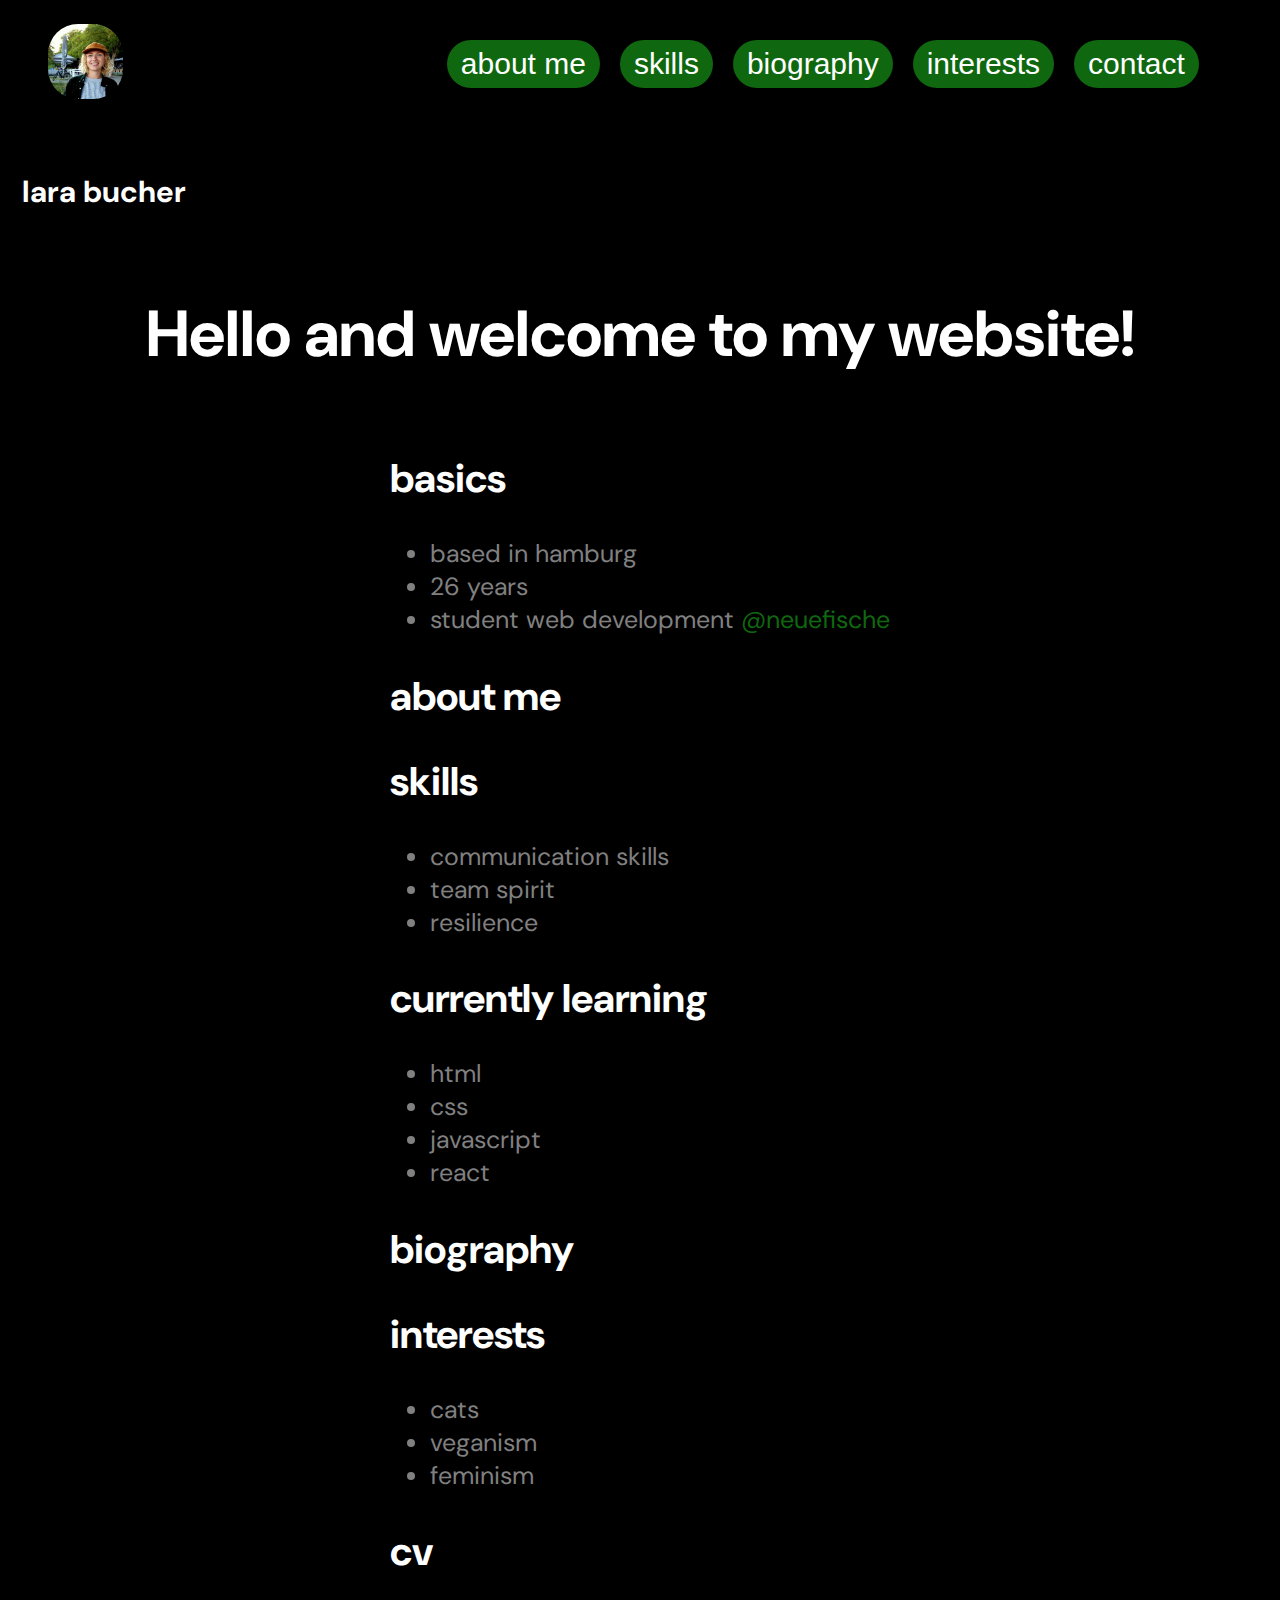
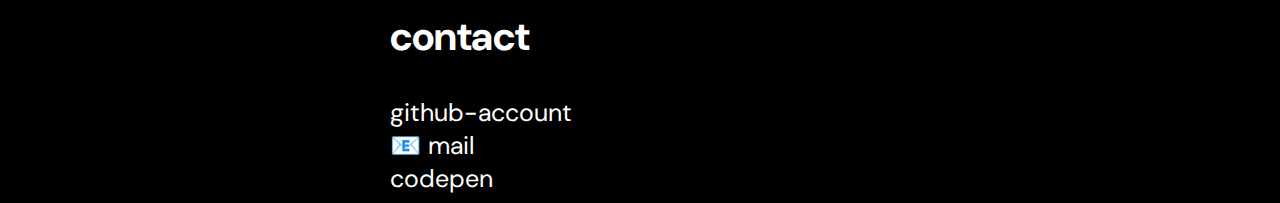
<file: index.html>
<!DOCTYPE html>
<html>
  <head>
    <link rel="preconnect" href="https://fonts.googleapis.com">
<link rel="preconnect" href="https://fonts.gstatic.com" crossorigin>
<link href="https://fonts.googleapis.com/css2?family=DM+Sans&display=swap" rel="stylesheet">
    <link rel="stylesheet" href="styles.css" />
    <meta charset="UTF-8" />
    <meta http-equiv="X-UA-Compatible" content="IE=edge" />
    <meta name="viewport" content="width=device-width, initial-scale=1.0" />
    <title>Document</title>
  </head>
  <body>
    <header>
      <div class="nav-container"> 
        <figure class="image">
          <a href="#contact">
          <img src="Lara.jpg" alt="profil picture lara"/> </a>

          
        </figure>
        <nav>
          <!-- <button class="basics"><div class="basics"><a href="#basics">basics </a></div> </button> -->
          <button class="about me"><div class="about me"><a href="#about me">about me </a></div> </button> 
          <button class="skills"><div class="skills"><a href="#skills">skills </a></div> </button>
          <button class="biography"><div class="biography"><a href="#biography">biography </a></div> </button>
        <button class="interests"><div class="interests"><a href="#interests">interests </a></div> 
         <!-- <button class="currently learning"><div class="currently learning"><a href="#currently learning">currently learning </a></div> </button> -->
         <button class="contact"><div class="contact"> <a href="#contact">contact </a></div></button>
         <!-- <button class="cv"><div class="cv"><a href="#cv">cv </a></div> </button> -->
         </nav>
         <p class="name"> lara bucher</p>
      </div>
      
         
      <h1>Hello and welcome to my website!</h1>
     
    </header>
    <main>
    
      <section>
      <h2 id="basics">basics</h2>
      <ul>
        <li>based in hamburg</li>
        <li>26 years </li>
        <li>student web development <a href="https://www.neuefische.de/?utm_source=sea_google&utm_medium=search&utm_campaign=brand_neue_fische_bundesweit&gclid=EAIaIQobChMIg72YpJSh-gIV2o9oCR0TJwTmEAAYASAAEgKK9vD_BwE" target="_blank">@neuefische</a></li>
      </ul></section>
      <section>
        <h2 id="about me">about me</h2>
        <p></p>
        </section>
    
      <section>
        <h2 id="skills">skills</h2>
        <ul>
          <li>communication skills</li>
          <li>team spirit</li>
          <li>resilience</li>
        </ul>
      </section>
      <section>
      <h2 id="currently learning">currently learning</h2>
      <ul>
        <li>html</li>
        <li>css</li>
        <li>javascript</li>
        <li>react</li>
      </ul>
    </section>
     <section>
      <div id="biography"><h2>biography</h2></div>
      </div>
     </section>
      
      <section>
        <article>
          <p></p>
        </article>
      </section>
      
        <article>
          <h2 id="interests">interests</h2>
          <ul>
            <li>cats</li>
            <li>veganism</li>
            <li>feminism</li>
          </ul>
        </article>
    
    <section>
      <h2 id="cv">cv</h2>
      <p></p>
    </section>
  
      
        <div id="contact">
          <h2>contact</h2>
          <a href="https://github.com/BucherLara" target="_blank"
            >github-account</a>
          <section class="mail">
          <a href="mailto:bucher.lara@web.de">mail</a>
          </section>
          <a href="https://codepen.io/lara-bucher" target="_blank">codepen</a>
        </div>
    </main>
    <footer></footer>
  </body>
</html>
</file>
<file: styles.css>
@import url("https://fonts.googleapis.com/css2?family=DM+Sans&display=swap");
* {
  /* background-color: black; */
}
header {
  width: 100%;
}
body {
  background-color: black;
  display: flex;
  flex-direction: column;
  font-family: "DM Sans", sans-serif;
  align-items: center;

  /* margin-left: 500px; */
}
main {
  font-size: 25px;
  /* padding-left: 15%; */
}
.name {
  color: white;
  font-size: 30px;
  font-weight: bolder;
  padding-left: 14px;
  padding-right: 14px;
  padding-top: 7px;
  padding-bottom: 7px;
}
.name:hover {
  background-color: grey;
  border-radius: 30px;
}

img {
  padding-top: 0px;
  width: 75px;
  height: 75px;
  border-radius: 30px;
}

.nav-container {
  display: flex;
  align-items: center;
  gap: 15px;
  flex-wrap: wrap;
  justify-content: space-between;
  padding-right: 5%;
}

nav {
  padding-left: 7%;
  padding-right: 10px;
  display: flex;
  flex-direction: row;
  justify-content: flex-start;

  gap: 20px;
}
button {
  background-color: #0f680f;
  border-radius: 50px;

  padding-left: 14px;
  padding-right: 14px;
  padding-bottom: 7px;
  padding-top: 7px;
  font-size: 30px;
  border: none;
}
button > a {
  background-color: #0f680f;
}
li > a {
  color: #0f680f;
}
.mail::before {
  content: "📧";
}
h1 {
  color: white;
  text-align: center;
  font-size: 65px;
}
h2 {
  color: white;
  font-size: 40px;
}
li {
  color: grey;
}
a {
  text-decoration: none;
  color: white;
}

button:hover {
  background-color: green;
}
</file>
